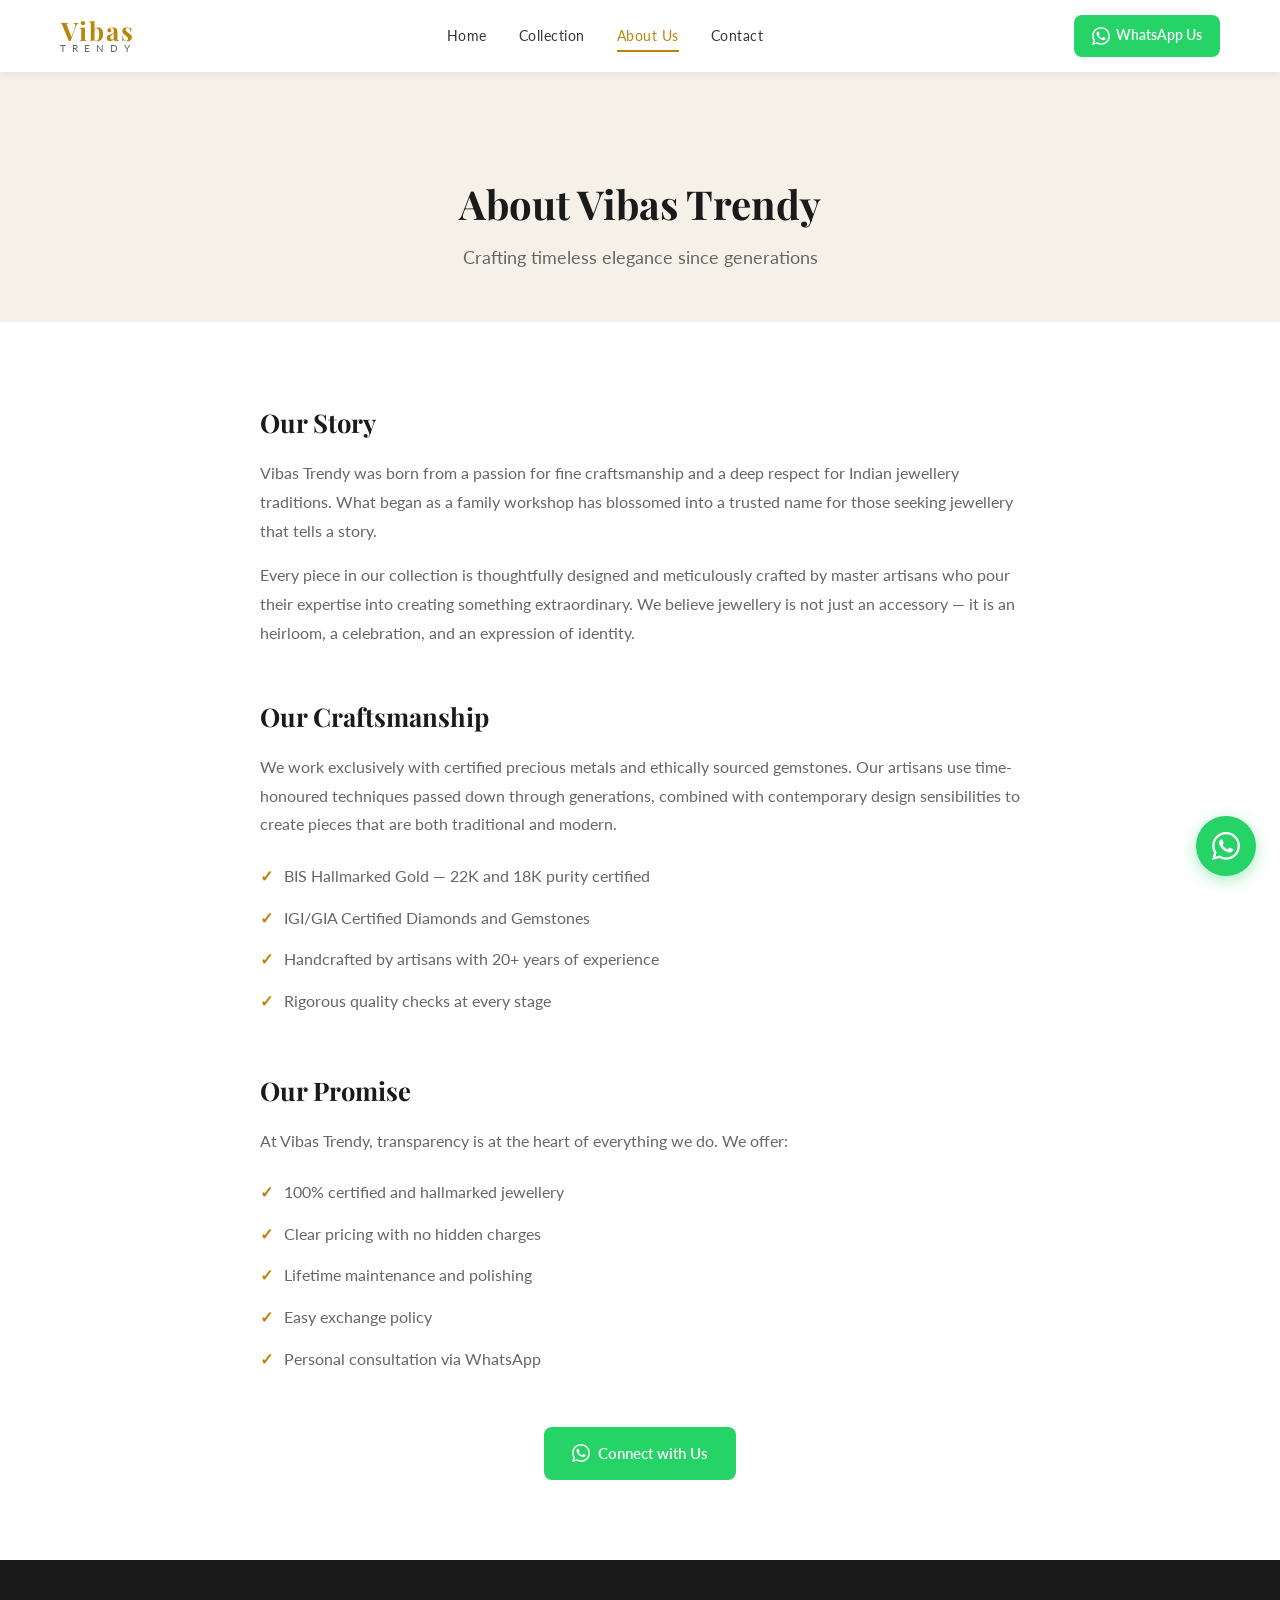
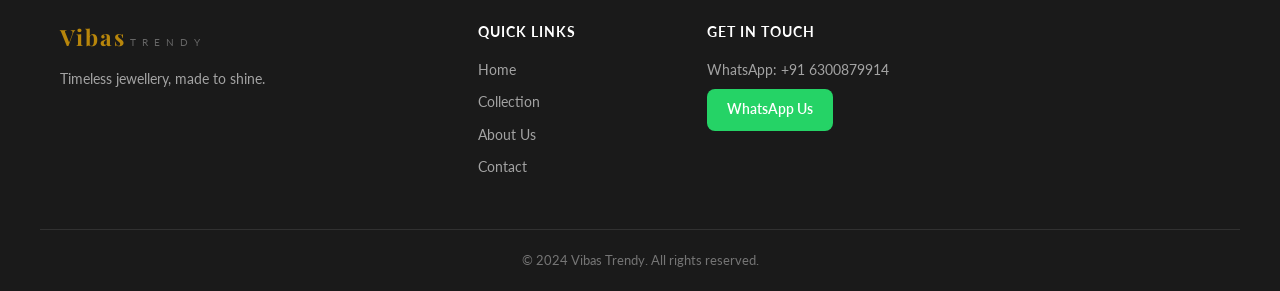
<file: about.html>
<!DOCTYPE html>
<html lang="en">
<head>
    <meta charset="UTF-8">
    <meta name="viewport" content="width=device-width, initial-scale=1.0">
    <title>About Us | Vibas Trendy</title>
    <meta name="description" content="Learn about Vibas Trendy — our story, craftsmanship, and commitment to timeless jewellery.">
    <link rel="preconnect" href="https://fonts.googleapis.com">
    <link rel="preconnect" href="https://fonts.gstatic.com" crossorigin>
    <link href="https://fonts.googleapis.com/css2?family=Playfair+Display:wght@400;500;600;700&family=Lato:wght@300;400;700&display=swap" rel="stylesheet">
    <link rel="stylesheet" href="css/style.css">
    <link rel="stylesheet" href="css/responsive.css">
</head>
<body>
    <!-- Header -->
    <header class="site-header">
        <div class="container header-inner">
            <a href="index.html" class="logo">
                <span class="logo-text">Vibas</span>
                <span class="logo-sub">TRENDY</span>
            </a>
            <nav class="main-nav" id="mainNav">
                <a href="index.html" class="nav-link">Home</a>
                <a href="products.html" class="nav-link">Collection</a>
                <a href="about.html" class="nav-link active">About Us</a>
                <a href="contact.html" class="nav-link">Contact</a>
            </nav>
            <a href="https://wa.me/916300879914?text=Hello%2C%20I%20would%20like%20to%20know%20more%20about%20your%20jewellery%20collection." class="btn-whatsapp-header" target="_blank" rel="noopener">
                <svg width="18" height="18" viewBox="0 0 24 24" fill="currentColor"><path d="M17.472 14.382c-.297-.149-1.758-.867-2.03-.967-.273-.099-.471-.148-.67.15-.197.297-.767.966-.94 1.164-.173.199-.347.223-.644.075-.297-.15-1.255-.463-2.39-1.475-.883-.788-1.48-1.761-1.653-2.059-.173-.297-.018-.458.13-.606.134-.133.298-.347.446-.52.149-.174.198-.298.298-.497.099-.198.05-.371-.025-.52-.075-.149-.669-1.612-.916-2.207-.242-.579-.487-.5-.669-.51-.173-.008-.371-.01-.57-.01-.198 0-.52.074-.792.372-.272.297-1.04 1.016-1.04 2.479 0 1.462 1.065 2.875 1.213 3.074.149.198 2.096 3.2 5.077 4.487.709.306 1.262.489 1.694.625.712.227 1.36.195 1.871.118.571-.085 1.758-.719 2.006-1.413.248-.694.248-1.289.173-1.413-.074-.124-.272-.198-.57-.347m-5.421 7.403h-.004a9.87 9.87 0 01-5.031-1.378l-.361-.214-3.741.982.998-3.648-.235-.374a9.86 9.86 0 01-1.51-5.26c.001-5.45 4.436-9.884 9.888-9.884 2.64 0 5.122 1.03 6.988 2.898a9.825 9.825 0 012.893 6.994c-.003 5.45-4.437 9.884-9.885 9.884m8.413-18.297A11.815 11.815 0 0012.05 0C5.495 0 .16 5.335.157 11.892c0 2.096.547 4.142 1.588 5.945L.057 24l6.305-1.654a11.882 11.882 0 005.683 1.448h.005c6.554 0 11.89-5.335 11.893-11.893a11.821 11.821 0 00-3.48-8.413z"/></svg>
                WhatsApp Us
            </a>
            <button class="hamburger" id="hamburger" aria-label="Toggle menu">
                <span></span><span></span><span></span>
            </button>
        </div>
    </header>

    <section class="page-header">
        <h1>About Vibas Trendy</h1>
        <p>Crafting timeless elegance since generations</p>
    </section>

    <section class="section">
        <div class="container about-content">
            <div class="about-block">
                <h2>Our Story</h2>
                <p>Vibas Trendy was born from a passion for fine craftsmanship and a deep respect for Indian jewellery traditions. What began as a family workshop has blossomed into a trusted name for those seeking jewellery that tells a story.</p>
                <p>Every piece in our collection is thoughtfully designed and meticulously crafted by master artisans who pour their expertise into creating something extraordinary. We believe jewellery is not just an accessory — it is an heirloom, a celebration, and an expression of identity.</p>
            </div>
            <div class="about-block">
                <h2>Our Craftsmanship</h2>
                <p>We work exclusively with certified precious metals and ethically sourced gemstones. Our artisans use time-honoured techniques passed down through generations, combined with contemporary design sensibilities to create pieces that are both traditional and modern.</p>
                <ul class="about-list">
                    <li>BIS Hallmarked Gold — 22K and 18K purity certified</li>
                    <li>IGI/GIA Certified Diamonds and Gemstones</li>
                    <li>Handcrafted by artisans with 20+ years of experience</li>
                    <li>Rigorous quality checks at every stage</li>
                </ul>
            </div>
            <div class="about-block">
                <h2>Our Promise</h2>
                <p>At Vibas Trendy, transparency is at the heart of everything we do. We offer:</p>
                <ul class="about-list">
                    <li>100% certified and hallmarked jewellery</li>
                    <li>Clear pricing with no hidden charges</li>
                    <li>Lifetime maintenance and polishing</li>
                    <li>Easy exchange policy</li>
                    <li>Personal consultation via WhatsApp</li>
                </ul>
            </div>
            <div class="text-center mt-2">
                <a href="https://wa.me/916300879914?text=Hello%2C%20I%20would%20like%20to%20know%20more%20about%20Vibas%20Jewels." class="btn btn-whatsapp" target="_blank" rel="noopener">
                    <svg width="18" height="18" viewBox="0 0 24 24" fill="currentColor"><path d="M17.472 14.382c-.297-.149-1.758-.867-2.03-.967-.273-.099-.471-.148-.67.15-.197.297-.767.966-.94 1.164-.173.199-.347.223-.644.075-.297-.15-1.255-.463-2.39-1.475-.883-.788-1.48-1.761-1.653-2.059-.173-.297-.018-.458.13-.606.134-.133.298-.347.446-.52.149-.174.198-.298.298-.497.099-.198.05-.371-.025-.52-.075-.149-.669-1.612-.916-2.207-.242-.579-.487-.5-.669-.51-.173-.008-.371-.01-.57-.01-.198 0-.52.074-.792.372-.272.297-1.04 1.016-1.04 2.479 0 1.462 1.065 2.875 1.213 3.074.149.198 2.096 3.2 5.077 4.487.709.306 1.262.489 1.694.625.712.227 1.36.195 1.871.118.571-.085 1.758-.719 2.006-1.413.248-.694.248-1.289.173-1.413-.074-.124-.272-.198-.57-.347m-5.421 7.403h-.004a9.87 9.87 0 01-5.031-1.378l-.361-.214-3.741.982.998-3.648-.235-.374a9.86 9.86 0 01-1.51-5.26c.001-5.45 4.436-9.884 9.888-9.884 2.64 0 5.122 1.03 6.988 2.898a9.825 9.825 0 012.893 6.994c-.003 5.45-4.437 9.884-9.885 9.884m8.413-18.297A11.815 11.815 0 0012.05 0C5.495 0 .16 5.335.157 11.892c0 2.096.547 4.142 1.588 5.945L.057 24l6.305-1.654a11.882 11.882 0 005.683 1.448h.005c6.554 0 11.89-5.335 11.893-11.893a11.821 11.821 0 00-3.48-8.413z"/></svg>
                    Connect with Us
                </a>
            </div>
        </div>
    </section>

    <!-- Footer -->
    <footer class="site-footer">
        <div class="container footer-inner">
            <div class="footer-brand">
                <span class="logo-text">Vibas</span>
                <span class="logo-sub">TRENDY</span>
                <p>Timeless jewellery, made to shine.</p>
            </div>
            <div class="footer-links">
                <h4>Quick Links</h4>
                <a href="index.html">Home</a>
                <a href="products.html">Collection</a>
                <a href="about.html">About Us</a>
                <a href="contact.html">Contact</a>
            </div>
            <div class="footer-contact">
                <h4>Get in Touch</h4>
                <p>WhatsApp: +91 6300879914</p>
                <a href="https://wa.me/916300879914" class="btn btn-whatsapp btn-small" target="_blank" rel="noopener">WhatsApp Us</a>
            </div>
        </div>
        <div class="footer-bottom">
            <p>&copy; 2024 Vibas Trendy. All rights reserved.</p>
        </div>
    </footer>

    <a href="https://wa.me/916300879914?text=Hello%2C%20I%20would%20like%20to%20know%20more%20about%20your%20jewellery%20collection." class="whatsapp-float" target="_blank" rel="noopener" aria-label="Chat on WhatsApp">
        <svg width="28" height="28" viewBox="0 0 24 24" fill="currentColor"><path d="M17.472 14.382c-.297-.149-1.758-.867-2.03-.967-.273-.099-.471-.148-.67.15-.197.297-.767.966-.94 1.164-.173.199-.347.223-.644.075-.297-.15-1.255-.463-2.39-1.475-.883-.788-1.48-1.761-1.653-2.059-.173-.297-.018-.458.13-.606.134-.133.298-.347.446-.52.149-.174.198-.298.298-.497.099-.198.05-.371-.025-.52-.075-.149-.669-1.612-.916-2.207-.242-.579-.487-.5-.669-.51-.173-.008-.371-.01-.57-.01-.198 0-.52.074-.792.372-.272.297-1.04 1.016-1.04 2.479 0 1.462 1.065 2.875 1.213 3.074.149.198 2.096 3.2 5.077 4.487.709.306 1.262.489 1.694.625.712.227 1.36.195 1.871.118.571-.085 1.758-.719 2.006-1.413.248-.694.248-1.289.173-1.413-.074-.124-.272-.198-.57-.347m-5.421 7.403h-.004a9.87 9.87 0 01-5.031-1.378l-.361-.214-3.741.982.998-3.648-.235-.374a9.86 9.86 0 01-1.51-5.26c.001-5.45 4.436-9.884 9.888-9.884 2.64 0 5.122 1.03 6.988 2.898a9.825 9.825 0 012.893 6.994c-.003 5.45-4.437 9.884-9.885 9.884m8.413-18.297A11.815 11.815 0 0012.05 0C5.495 0 .16 5.335.157 11.892c0 2.096.547 4.142 1.588 5.945L.057 24l6.305-1.654a11.882 11.882 0 005.683 1.448h.005c6.554 0 11.89-5.335 11.893-11.893a11.821 11.821 0 00-3.48-8.413z"/></svg>
    </a>

    <script src="js/app.js"></script>
</body>
</html>
</file>
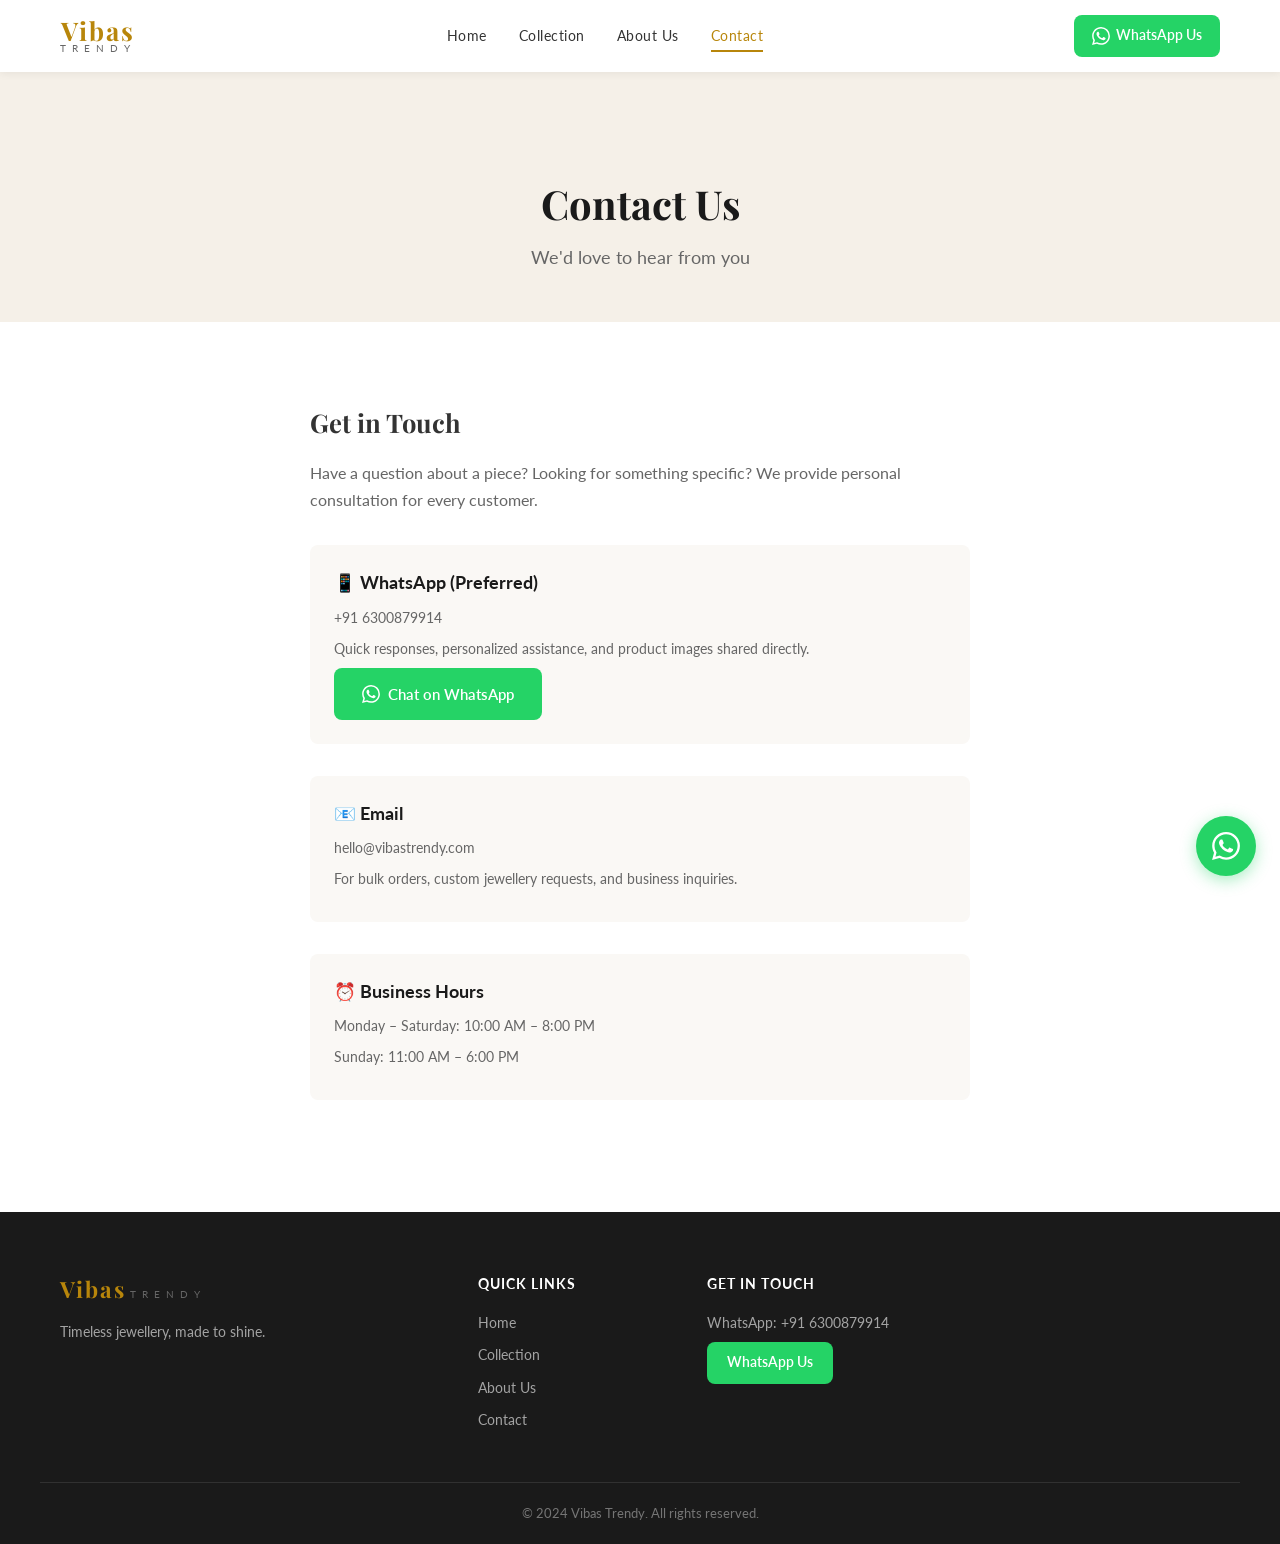
<file: contact.html>
<!DOCTYPE html>
<html lang="en">
<head>
    <meta charset="UTF-8">
    <meta name="viewport" content="width=device-width, initial-scale=1.0">
    <title>Contact Us | Vibas Trendy</title>
    <meta name="description" content="Get in touch with Vibas Trendy via WhatsApp or email. We're here to help you find the perfect jewellery piece.">
    <link rel="preconnect" href="https://fonts.googleapis.com">
    <link rel="preconnect" href="https://fonts.gstatic.com" crossorigin>
    <link href="https://fonts.googleapis.com/css2?family=Playfair+Display:wght@400;500;600;700&family=Lato:wght@300;400;700&display=swap" rel="stylesheet">
    <link rel="stylesheet" href="css/style.css">
    <link rel="stylesheet" href="css/responsive.css">
</head>
<body>
    <!-- Header -->
    <header class="site-header">
        <div class="container header-inner">
            <a href="index.html" class="logo">
                <span class="logo-text">Vibas</span>
                <span class="logo-sub">TRENDY</span>
            </a>
            <nav class="main-nav" id="mainNav">
                <a href="index.html" class="nav-link">Home</a>
                <a href="products.html" class="nav-link">Collection</a>
                <a href="about.html" class="nav-link">About Us</a>
                <a href="contact.html" class="nav-link active">Contact</a>
            </nav>
            <a href="https://wa.me/916300879914?text=Hello%2C%20I%20would%20like%20to%20know%20more%20about%20your%20jewellery%20collection." class="btn-whatsapp-header" target="_blank" rel="noopener">
                <svg width="18" height="18" viewBox="0 0 24 24" fill="currentColor"><path d="M17.472 14.382c-.297-.149-1.758-.867-2.03-.967-.273-.099-.471-.148-.67.15-.197.297-.767.966-.94 1.164-.173.199-.347.223-.644.075-.297-.15-1.255-.463-2.39-1.475-.883-.788-1.48-1.761-1.653-2.059-.173-.297-.018-.458.13-.606.134-.133.298-.347.446-.52.149-.174.198-.298.298-.497.099-.198.05-.371-.025-.52-.075-.149-.669-1.612-.916-2.207-.242-.579-.487-.5-.669-.51-.173-.008-.371-.01-.57-.01-.198 0-.52.074-.792.372-.272.297-1.04 1.016-1.04 2.479 0 1.462 1.065 2.875 1.213 3.074.149.198 2.096 3.2 5.077 4.487.709.306 1.262.489 1.694.625.712.227 1.36.195 1.871.118.571-.085 1.758-.719 2.006-1.413.248-.694.248-1.289.173-1.413-.074-.124-.272-.198-.57-.347m-5.421 7.403h-.004a9.87 9.87 0 01-5.031-1.378l-.361-.214-3.741.982.998-3.648-.235-.374a9.86 9.86 0 01-1.51-5.26c.001-5.45 4.436-9.884 9.888-9.884 2.64 0 5.122 1.03 6.988 2.898a9.825 9.825 0 012.893 6.994c-.003 5.45-4.437 9.884-9.885 9.884m8.413-18.297A11.815 11.815 0 0012.05 0C5.495 0 .16 5.335.157 11.892c0 2.096.547 4.142 1.588 5.945L.057 24l6.305-1.654a11.882 11.882 0 005.683 1.448h.005c6.554 0 11.89-5.335 11.893-11.893a11.821 11.821 0 00-3.48-8.413z"/></svg>
                WhatsApp Us
            </a>
            <button class="hamburger" id="hamburger" aria-label="Toggle menu">
                <span></span><span></span><span></span>
            </button>
        </div>
    </header>

    <section class="page-header">
        <h1>Contact Us</h1>
        <p>We'd love to hear from you</p>
    </section>

    <section class="section">
        <div class="container contact-content">
            <div class="contact-info">
                <h2>Get in Touch</h2>
                <p>Have a question about a piece? Looking for something specific? We provide personal consultation for every customer.</p>

                <div class="contact-method">
                    <h3>📱 WhatsApp (Preferred)</h3>
                    <p>+91 6300879914</p>
                    <p>Quick responses, personalized assistance, and product images shared directly.</p>
                    <a href="https://wa.me/916300879914?text=Hello%2C%20I%20would%20like%20to%20get%20in%20touch%20regarding%20your%20jewellery%20collection." class="btn btn-whatsapp" target="_blank" rel="noopener">
                        <svg width="18" height="18" viewBox="0 0 24 24" fill="currentColor"><path d="M17.472 14.382c-.297-.149-1.758-.867-2.03-.967-.273-.099-.471-.148-.67.15-.197.297-.767.966-.94 1.164-.173.199-.347.223-.644.075-.297-.15-1.255-.463-2.39-1.475-.883-.788-1.48-1.761-1.653-2.059-.173-.297-.018-.458.13-.606.134-.133.298-.347.446-.52.149-.174.198-.298.298-.497.099-.198.05-.371-.025-.52-.075-.149-.669-1.612-.916-2.207-.242-.579-.487-.5-.669-.51-.173-.008-.371-.01-.57-.01-.198 0-.52.074-.792.372-.272.297-1.04 1.016-1.04 2.479 0 1.462 1.065 2.875 1.213 3.074.149.198 2.096 3.2 5.077 4.487.709.306 1.262.489 1.694.625.712.227 1.36.195 1.871.118.571-.085 1.758-.719 2.006-1.413.248-.694.248-1.289.173-1.413-.074-.124-.272-.198-.57-.347m-5.421 7.403h-.004a9.87 9.87 0 01-5.031-1.378l-.361-.214-3.741.982.998-3.648-.235-.374a9.86 9.86 0 01-1.51-5.26c.001-5.45 4.436-9.884 9.888-9.884 2.64 0 5.122 1.03 6.988 2.898a9.825 9.825 0 012.893 6.994c-.003 5.45-4.437 9.884-9.885 9.884m8.413-18.297A11.815 11.815 0 0012.05 0C5.495 0 .16 5.335.157 11.892c0 2.096.547 4.142 1.588 5.945L.057 24l6.305-1.654a11.882 11.882 0 005.683 1.448h.005c6.554 0 11.89-5.335 11.893-11.893a11.821 11.821 0 00-3.48-8.413z"/></svg>
                        Chat on WhatsApp
                    </a>
                </div>

                <div class="contact-method">
                    <h3>📧 Email</h3>
                    <p>hello@vibastrendy.com</p>
                    <p>For bulk orders, custom jewellery requests, and business inquiries.</p>
                </div>

                <div class="contact-method">
                    <h3>⏰ Business Hours</h3>
                    <p>Monday – Saturday: 10:00 AM – 8:00 PM</p>
                    <p>Sunday: 11:00 AM – 6:00 PM</p>
                </div>
            </div>
        </div>
    </section>

    <!-- Footer -->
    <footer class="site-footer">
        <div class="container footer-inner">
            <div class="footer-brand">
                <span class="logo-text">Vibas</span>
                <span class="logo-sub">TRENDY</span>
                <p>Timeless jewellery, made to shine.</p>
            </div>
            <div class="footer-links">
                <h4>Quick Links</h4>
                <a href="index.html">Home</a>
                <a href="products.html">Collection</a>
                <a href="about.html">About Us</a>
                <a href="contact.html">Contact</a>
            </div>
            <div class="footer-contact">
                <h4>Get in Touch</h4>
                <p>WhatsApp: +91 6300879914</p>
                <a href="https://wa.me/916300879914" class="btn btn-whatsapp btn-small" target="_blank" rel="noopener">WhatsApp Us</a>
            </div>
        </div>
        <div class="footer-bottom">
            <p>&copy; 2024 Vibas Trendy. All rights reserved.</p>
        </div>
    </footer>

    <a href="https://wa.me/916300879914?text=Hello%2C%20I%20would%20like%20to%20know%20more%20about%20your%20jewellery%20collection." class="whatsapp-float" target="_blank" rel="noopener" aria-label="Chat on WhatsApp">
        <svg width="28" height="28" viewBox="0 0 24 24" fill="currentColor"><path d="M17.472 14.382c-.297-.149-1.758-.867-2.03-.967-.273-.099-.471-.148-.67.15-.197.297-.767.966-.94 1.164-.173.199-.347.223-.644.075-.297-.15-1.255-.463-2.39-1.475-.883-.788-1.48-1.761-1.653-2.059-.173-.297-.018-.458.13-.606.134-.133.298-.347.446-.52.149-.174.198-.298.298-.497.099-.198.05-.371-.025-.52-.075-.149-.669-1.612-.916-2.207-.242-.579-.487-.5-.669-.51-.173-.008-.371-.01-.57-.01-.198 0-.52.074-.792.372-.272.297-1.04 1.016-1.04 2.479 0 1.462 1.065 2.875 1.213 3.074.149.198 2.096 3.2 5.077 4.487.709.306 1.262.489 1.694.625.712.227 1.36.195 1.871.118.571-.085 1.758-.719 2.006-1.413.248-.694.248-1.289.173-1.413-.074-.124-.272-.198-.57-.347m-5.421 7.403h-.004a9.87 9.87 0 01-5.031-1.378l-.361-.214-3.741.982.998-3.648-.235-.374a9.86 9.86 0 01-1.51-5.26c.001-5.45 4.436-9.884 9.888-9.884 2.64 0 5.122 1.03 6.988 2.898a9.825 9.825 0 012.893 6.994c-.003 5.45-4.437 9.884-9.885 9.884m8.413-18.297A11.815 11.815 0 0012.05 0C5.495 0 .16 5.335.157 11.892c0 2.096.547 4.142 1.588 5.945L.057 24l6.305-1.654a11.882 11.882 0 005.683 1.448h.005c6.554 0 11.89-5.335 11.893-11.893a11.821 11.821 0 00-3.48-8.413z"/></svg>
    </a>

    <script src="js/app.js"></script>
</body>
</html>
</file>
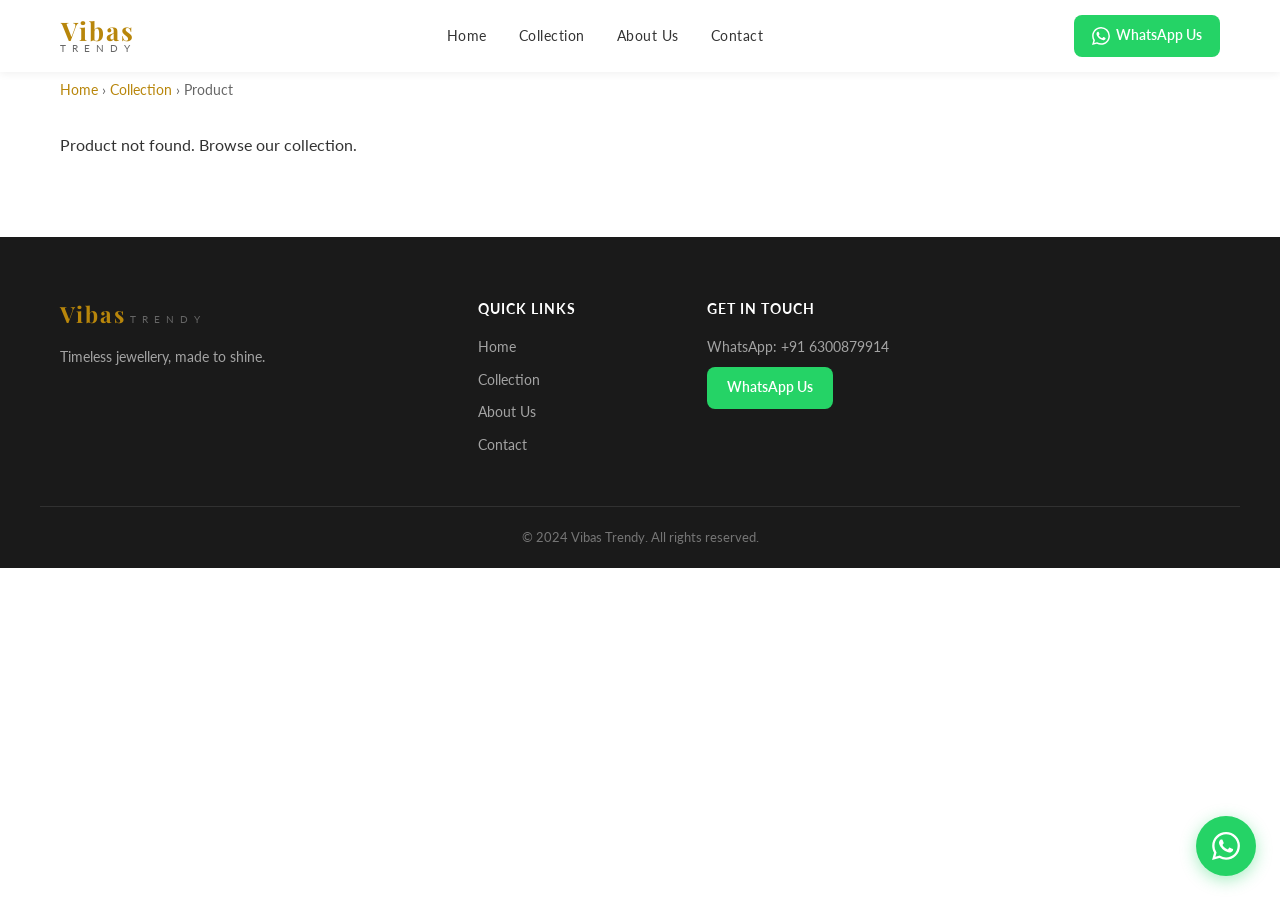
<file: product.html>
<!DOCTYPE html>
<html lang="en">
<head>
    <meta charset="UTF-8">
    <meta name="viewport" content="width=device-width, initial-scale=1.0">
    <title>Product Details | Vibas Trendy</title>
    <meta name="description" content="View jewellery product details at Vibas Trendy. Order via WhatsApp.">
    <meta property="og:title" content="Product Details | Vibas Trendy">
    <meta property="og:type" content="product">
    <link rel="preconnect" href="https://fonts.googleapis.com">
    <link rel="preconnect" href="https://fonts.gstatic.com" crossorigin>
    <link href="https://fonts.googleapis.com/css2?family=Playfair+Display:wght@400;500;600;700&family=Lato:wght@300;400;700&display=swap" rel="stylesheet">
    <link rel="stylesheet" href="css/style.css">
    <link rel="stylesheet" href="css/responsive.css">
</head>
<body>
    <!-- Header -->
    <header class="site-header">
        <div class="container header-inner">
            <a href="index.html" class="logo">
                <span class="logo-text">Vibas</span>
                <span class="logo-sub">TRENDY</span>
            </a>
            <nav class="main-nav" id="mainNav">
                <a href="index.html" class="nav-link">Home</a>
                <a href="products.html" class="nav-link">Collection</a>
                <a href="about.html" class="nav-link">About Us</a>
                <a href="contact.html" class="nav-link">Contact</a>
            </nav>
            <a href="https://wa.me/916300879914?text=Hello%2C%20I%20would%20like%20to%20know%20more%20about%20your%20jewellery%20collection." class="btn-whatsapp-header" target="_blank" rel="noopener">
                <svg width="18" height="18" viewBox="0 0 24 24" fill="currentColor"><path d="M17.472 14.382c-.297-.149-1.758-.867-2.03-.967-.273-.099-.471-.148-.67.15-.197.297-.767.966-.94 1.164-.173.199-.347.223-.644.075-.297-.15-1.255-.463-2.39-1.475-.883-.788-1.48-1.761-1.653-2.059-.173-.297-.018-.458.13-.606.134-.133.298-.347.446-.52.149-.174.198-.298.298-.497.099-.198.05-.371-.025-.52-.075-.149-.669-1.612-.916-2.207-.242-.579-.487-.5-.669-.51-.173-.008-.371-.01-.57-.01-.198 0-.52.074-.792.372-.272.297-1.04 1.016-1.04 2.479 0 1.462 1.065 2.875 1.213 3.074.149.198 2.096 3.2 5.077 4.487.709.306 1.262.489 1.694.625.712.227 1.36.195 1.871.118.571-.085 1.758-.719 2.006-1.413.248-.694.248-1.289.173-1.413-.074-.124-.272-.198-.57-.347m-5.421 7.403h-.004a9.87 9.87 0 01-5.031-1.378l-.361-.214-3.741.982.998-3.648-.235-.374a9.86 9.86 0 01-1.51-5.26c.001-5.45 4.436-9.884 9.888-9.884 2.64 0 5.122 1.03 6.988 2.898a9.825 9.825 0 012.893 6.994c-.003 5.45-4.437 9.884-9.885 9.884m8.413-18.297A11.815 11.815 0 0012.05 0C5.495 0 .16 5.335.157 11.892c0 2.096.547 4.142 1.588 5.945L.057 24l6.305-1.654a11.882 11.882 0 005.683 1.448h.005c6.554 0 11.89-5.335 11.893-11.893a11.821 11.821 0 00-3.48-8.413z"/></svg>
                WhatsApp Us
            </a>
            <button class="hamburger" id="hamburger" aria-label="Toggle menu">
                <span></span><span></span><span></span>
            </button>
        </div>
    </header>

    <!-- Product Detail -->
    <section class="section product-detail-section">
        <div class="container">
            <nav class="breadcrumb">
                <a href="index.html">Home</a> &rsaquo;
                <a href="products.html">Collection</a> &rsaquo;
                <span id="breadcrumbProduct">Product</span>
            </nav>
            <div class="product-detail" id="productDetail">
                <p>Loading product...</p>
            </div>
        </div>
    </section>

    <!-- Footer -->
    <footer class="site-footer">
        <div class="container footer-inner">
            <div class="footer-brand">
                <span class="logo-text">Vibas</span>
                <span class="logo-sub">TRENDY</span>
                <p>Timeless jewellery, made to shine.</p>
            </div>
            <div class="footer-links">
                <h4>Quick Links</h4>
                <a href="index.html">Home</a>
                <a href="products.html">Collection</a>
                <a href="about.html">About Us</a>
                <a href="contact.html">Contact</a>
            </div>
            <div class="footer-contact">
                <h4>Get in Touch</h4>
                <p>WhatsApp: +91 6300879914</p>
                <a href="https://wa.me/916300879914" class="btn btn-whatsapp btn-small" target="_blank" rel="noopener">WhatsApp Us</a>
            </div>
        </div>
        <div class="footer-bottom">
            <p>&copy; 2024 Vibas Trendy. All rights reserved.</p>
        </div>
    </footer>

    <!-- Floating WhatsApp -->
    <a href="https://wa.me/916300879914?text=Hello%2C%20I%20would%20like%20to%20know%20more%20about%20your%20jewellery%20collection." class="whatsapp-float" target="_blank" rel="noopener" aria-label="Chat on WhatsApp">
        <svg width="28" height="28" viewBox="0 0 24 24" fill="currentColor"><path d="M17.472 14.382c-.297-.149-1.758-.867-2.03-.967-.273-.099-.471-.148-.67.15-.197.297-.767.966-.94 1.164-.173.199-.347.223-.644.075-.297-.15-1.255-.463-2.39-1.475-.883-.788-1.48-1.761-1.653-2.059-.173-.297-.018-.458.13-.606.134-.133.298-.347.446-.52.149-.174.198-.298.298-.497.099-.198.05-.371-.025-.52-.075-.149-.669-1.612-.916-2.207-.242-.579-.487-.5-.669-.51-.173-.008-.371-.01-.57-.01-.198 0-.52.074-.792.372-.272.297-1.04 1.016-1.04 2.479 0 1.462 1.065 2.875 1.213 3.074.149.198 2.096 3.2 5.077 4.487.709.306 1.262.489 1.694.625.712.227 1.36.195 1.871.118.571-.085 1.758-.719 2.006-1.413.248-.694.248-1.289.173-1.413-.074-.124-.272-.198-.57-.347m-5.421 7.403h-.004a9.87 9.87 0 01-5.031-1.378l-.361-.214-3.741.982.998-3.648-.235-.374a9.86 9.86 0 01-1.51-5.26c.001-5.45 4.436-9.884 9.888-9.884 2.64 0 5.122 1.03 6.988 2.898a9.825 9.825 0 012.893 6.994c-.003 5.45-4.437 9.884-9.885 9.884m8.413-18.297A11.815 11.815 0 0012.05 0C5.495 0 .16 5.335.157 11.892c0 2.096.547 4.142 1.588 5.945L.057 24l6.305-1.654a11.882 11.882 0 005.683 1.448h.005c6.554 0 11.89-5.335 11.893-11.893a11.821 11.821 0 00-3.48-8.413z"/></svg>
    </a>

    <script src="js/app.js"></script>
    <script src="js/whatsapp.js"></script>
    <script src="js/products.js"></script>
    <script>
        document.addEventListener('DOMContentLoaded', async () => {
            const products = await loadProducts();
            renderProductDetail(products);
        });
    </script>
</body>
</html>
</file>
<file: css/style.css>
/* ===== CSS Variables ===== */
:root {
    --color-gold: #b8860b;
    --color-gold-light: #d4a853;
    --color-gold-dark: #8b6914;
    --color-black: #1a1a1a;
    --color-charcoal: #2d2d2d;
    --color-white: #ffffff;
    --color-ivory: #faf8f5;
    --color-cream: #f5f0e8;
    --color-beige: #e8e0d4;
    --color-text: #333333;
    --color-text-light: #666666;
    --color-whatsapp: #25d366;
    --color-whatsapp-dark: #1da851;
    --font-heading: 'Playfair Display', Georgia, serif;
    --font-body: 'Lato', -apple-system, BlinkMacSystemFont, sans-serif;
    --shadow-sm: 0 2px 8px rgba(0,0,0,0.06);
    --shadow-md: 0 4px 16px rgba(0,0,0,0.1);
    --shadow-lg: 0 8px 32px rgba(0,0,0,0.12);
    --radius: 8px;
    --transition: 0.3s ease;
}

/* ===== Reset ===== */
*, *::before, *::after {
    margin: 0;
    padding: 0;
    box-sizing: border-box;
}

html {
    scroll-behavior: smooth;
}

body {
    font-family: var(--font-body);
    color: var(--color-text);
    background: var(--color-white);
    line-height: 1.6;
    -webkit-font-smoothing: antialiased;
}

img {
    max-width: 100%;
    height: auto;
    display: block;
}

a {
    text-decoration: none;
    color: inherit;
}

ul, ol {
    list-style: none;
}

/* ===== Utilities ===== */
.container {
    max-width: 1200px;
    margin: 0 auto;
    padding: 0 20px;
}

.section {
    padding: 80px 0;
}

.text-center {
    text-align: center;
}

.mt-2 {
    margin-top: 2rem;
}

.section-title {
    font-family: var(--font-heading);
    font-size: 2.2rem;
    color: var(--color-black);
    text-align: center;
    margin-bottom: 0.5rem;
}

.section-subtitle {
    text-align: center;
    color: var(--color-text-light);
    font-size: 1.05rem;
    margin-bottom: 3rem;
}

/* ===== Buttons ===== */
.btn {
    display: inline-flex;
    align-items: center;
    gap: 8px;
    padding: 14px 28px;
    border-radius: var(--radius);
    font-size: 0.95rem;
    font-weight: 600;
    cursor: pointer;
    transition: var(--transition);
    border: none;
    text-align: center;
}

.btn-primary {
    background: var(--color-gold);
    color: var(--color-white);
}

.btn-primary:hover {
    background: var(--color-gold-dark);
    transform: translateY(-2px);
    box-shadow: var(--shadow-md);
}

.btn-outline {
    background: transparent;
    color: var(--color-gold);
    border: 2px solid var(--color-gold);
}

.btn-outline:hover {
    background: var(--color-gold);
    color: var(--color-white);
}

.btn-whatsapp {
    background: var(--color-whatsapp);
    color: var(--color-white);
}

.btn-whatsapp:hover {
    background: var(--color-whatsapp-dark);
    transform: translateY(-2px);
    box-shadow: var(--shadow-md);
}

.btn-large {
    padding: 18px 36px;
    font-size: 1.1rem;
}

.btn-small {
    padding: 10px 20px;
    font-size: 0.85rem;
}

/* ===== Header ===== */
.site-header {
    position: fixed;
    top: 0;
    left: 0;
    right: 0;
    z-index: 1000;
    background: rgba(255, 255, 255, 0.97);
    backdrop-filter: blur(10px);
    box-shadow: var(--shadow-sm);
    transition: var(--transition);
}

.header-inner {
    display: flex;
    align-items: center;
    justify-content: space-between;
    height: 72px;
}

.logo {
    display: flex;
    flex-direction: column;
    align-items: center;
    line-height: 1;
}

.logo-text {
    font-family: var(--font-heading);
    font-size: 1.6rem;
    font-weight: 700;
    color: var(--color-gold);
    letter-spacing: 2px;
}

.logo-sub {
    font-size: 0.6rem;
    letter-spacing: 6px;
    color: var(--color-text-light);
    text-transform: uppercase;
}

.main-nav {
    display: flex;
    gap: 32px;
}

.nav-link {
    font-size: 0.9rem;
    font-weight: 400;
    color: var(--color-text);
    letter-spacing: 0.5px;
    position: relative;
    transition: var(--transition);
}

.nav-link::after {
    content: '';
    position: absolute;
    bottom: -4px;
    left: 0;
    width: 0;
    height: 2px;
    background: var(--color-gold);
    transition: var(--transition);
}

.nav-link:hover, .nav-link.active {
    color: var(--color-gold);
}

.nav-link:hover::after, .nav-link.active::after {
    width: 100%;
}

.btn-whatsapp-header {
    display: inline-flex;
    align-items: center;
    gap: 6px;
    padding: 10px 18px;
    background: var(--color-whatsapp);
    color: var(--color-white);
    border-radius: var(--radius);
    font-size: 0.85rem;
    font-weight: 600;
    transition: var(--transition);
}

.btn-whatsapp-header:hover {
    background: var(--color-whatsapp-dark);
}

.hamburger {
    display: none;
    flex-direction: column;
    gap: 5px;
    background: none;
    border: none;
    cursor: pointer;
    padding: 8px;
}

.hamburger span {
    display: block;
    width: 24px;
    height: 2px;
    background: var(--color-black);
    transition: var(--transition);
}

/* ===== Hero ===== */
.hero {
    position: relative;
    height: 90vh;
    min-height: 600px;
    display: flex;
    align-items: center;
    justify-content: center;
    background: url('https://images.unsplash.com/photo-1617038220319-276d3cfab638?w=1600') center/cover no-repeat;
    margin-top: 72px;
}

.hero-overlay {
    position: absolute;
    inset: 0;
    background: linear-gradient(135deg, rgba(0,0,0,0.6) 0%, rgba(0,0,0,0.3) 100%);
}

.hero-content {
    position: relative;
    z-index: 1;
    text-align: center;
    padding: 20px;
}

.hero-title {
    font-family: var(--font-heading);
    font-size: 3.5rem;
    color: var(--color-white);
    margin-bottom: 1rem;
    line-height: 1.2;
}

.hero-subtitle {
    font-size: 1.2rem;
    color: rgba(255,255,255,0.9);
    margin-bottom: 2.5rem;
    font-weight: 300;
}

.hero-buttons {
    display: flex;
    gap: 16px;
    justify-content: center;
    flex-wrap: wrap;
}

/* ===== Page Header ===== */
.page-header {
    background: var(--color-cream);
    padding: 100px 20px 50px;
    text-align: center;
    margin-top: 72px;
}

.page-header h1 {
    font-family: var(--font-heading);
    font-size: 2.5rem;
    color: var(--color-black);
    margin-bottom: 0.5rem;
}

.page-header p {
    color: var(--color-text-light);
    font-size: 1.1rem;
}

/* ===== Products Grid ===== */
.products-grid {
    display: grid;
    grid-template-columns: repeat(auto-fill, minmax(280px, 1fr));
    gap: 28px;
}

.product-card {
    background: var(--color-white);
    border-radius: var(--radius);
    overflow: hidden;
    box-shadow: var(--shadow-sm);
    transition: var(--transition);
    border: 1px solid rgba(0,0,0,0.05);
}

.product-card:hover {
    transform: translateY(-4px);
    box-shadow: var(--shadow-lg);
}

.product-card-image {
    position: relative;
    aspect-ratio: 1;
    overflow: hidden;
    background: var(--color-cream);
}

.product-card-image img {
    width: 100%;
    height: 100%;
    object-fit: cover;
    transition: transform 0.5s ease;
}

.product-card:hover .product-card-image img {
    transform: scale(1.05);
}

.product-card-badge {
    position: absolute;
    top: 12px;
    left: 12px;
    background: var(--color-gold);
    color: var(--color-white);
    padding: 4px 10px;
    border-radius: 4px;
    font-size: 0.75rem;
    font-weight: 700;
    text-transform: uppercase;
}

.product-card-badge.out-of-stock {
    background: #999;
}

.product-card-body {
    padding: 20px;
}

.product-card-category {
    font-size: 0.8rem;
    color: var(--color-gold);
    text-transform: uppercase;
    letter-spacing: 1px;
    margin-bottom: 6px;
}

.product-card-name {
    font-family: var(--font-heading);
    font-size: 1.15rem;
    color: var(--color-black);
    margin-bottom: 8px;
    line-height: 1.3;
}

.product-card-price {
    font-size: 1.2rem;
    font-weight: 700;
    color: var(--color-charcoal);
    margin-bottom: 12px;
}

.product-card-desc {
    font-size: 0.88rem;
    color: var(--color-text-light);
    margin-bottom: 16px;
    line-height: 1.5;
    display: -webkit-box;
    -webkit-line-clamp: 2;
    -webkit-box-orient: vertical;
    overflow: hidden;
}

.product-card-actions {
    display: flex;
    gap: 8px;
}

.product-card-actions .btn {
    flex: 1;
    justify-content: center;
    padding: 10px 14px;
    font-size: 0.82rem;
}

/* ===== Categories Grid ===== */
.categories-grid {
    display: grid;
    grid-template-columns: repeat(auto-fill, minmax(180px, 1fr));
    gap: 20px;
}

.category-card {
    text-align: center;
    padding: 30px 20px;
    background: var(--color-ivory);
    border-radius: var(--radius);
    transition: var(--transition);
    cursor: pointer;
    border: 1px solid transparent;
}

.category-card:hover {
    border-color: var(--color-gold);
    transform: translateY(-3px);
    box-shadow: var(--shadow-md);
}

.category-card-icon {
    font-size: 2rem;
    margin-bottom: 12px;
}

.category-card-name {
    font-family: var(--font-heading);
    font-size: 1rem;
    color: var(--color-black);
}

.category-card-count {
    font-size: 0.8rem;
    color: var(--color-text-light);
    margin-top: 4px;
}

/* ===== Why Section ===== */
.why-section {
    background: var(--color-ivory);
}

.why-grid {
    display: grid;
    grid-template-columns: repeat(auto-fit, minmax(250px, 1fr));
    gap: 30px;
}

.why-card {
    text-align: center;
    padding: 36px 24px;
    background: var(--color-white);
    border-radius: var(--radius);
    box-shadow: var(--shadow-sm);
}

.why-icon {
    font-size: 1.5rem;
    color: var(--color-gold);
    margin-bottom: 16px;
}

.why-card h3 {
    font-family: var(--font-heading);
    font-size: 1.15rem;
    margin-bottom: 12px;
    color: var(--color-black);
}

.why-card p {
    font-size: 0.9rem;
    color: var(--color-text-light);
    line-height: 1.6;
}

/* ===== About Preview ===== */
.about-preview-inner {
    display: grid;
    grid-template-columns: 1fr 1fr;
    gap: 60px;
    align-items: center;
}

.about-preview-text h2 {
    font-family: var(--font-heading);
    font-size: 2rem;
    margin-bottom: 1rem;
    color: var(--color-black);
}

.about-preview-text p {
    color: var(--color-text-light);
    margin-bottom: 1.5rem;
    line-height: 1.7;
}

.about-preview-image img {
    border-radius: var(--radius);
    box-shadow: var(--shadow-md);
}

/* ===== CTA Section ===== */
.cta-section {
    background: linear-gradient(135deg, var(--color-charcoal) 0%, var(--color-black) 100%);
    color: var(--color-white);
}

.cta-section h2 {
    font-family: var(--font-heading);
    font-size: 2rem;
    margin-bottom: 0.5rem;
}

.cta-section p {
    color: rgba(255,255,255,0.7);
    margin-bottom: 2rem;
}

/* ===== Products Page ===== */
.products-layout {
    display: grid;
    grid-template-columns: 260px 1fr;
    gap: 40px;
}

.filters-sidebar {
    position: sticky;
    top: 92px;
    height: fit-content;
    max-height: calc(100vh - 112px);
    overflow-y: auto;
}

.filters-header {
    display: flex;
    justify-content: space-between;
    align-items: center;
    margin-bottom: 24px;
}

.filters-header h3 {
    font-family: var(--font-heading);
    font-size: 1.3rem;
}

.btn-clear-filters {
    background: none;
    border: none;
    color: var(--color-gold);
    font-size: 0.85rem;
    cursor: pointer;
}

.filter-group {
    margin-bottom: 24px;
    padding-bottom: 24px;
    border-bottom: 1px solid var(--color-beige);
}

.filter-group h4 {
    font-size: 0.9rem;
    font-weight: 700;
    margin-bottom: 12px;
    color: var(--color-charcoal);
}

.filter-group label {
    display: block;
    font-size: 0.85rem;
    color: var(--color-text-light);
    margin-bottom: 8px;
}

.filter-input {
    width: 100%;
    padding: 10px 14px;
    border: 1px solid var(--color-beige);
    border-radius: var(--radius);
    font-size: 0.9rem;
    font-family: var(--font-body);
    transition: var(--transition);
}

.filter-input:focus {
    outline: none;
    border-color: var(--color-gold);
}

.filter-checkbox {
    display: flex !important;
    align-items: center;
    gap: 8px;
    cursor: pointer;
}

.filter-checkbox input[type="checkbox"] {
    accent-color: var(--color-gold);
    width: 16px;
    height: 16px;
}

.products-toolbar {
    display: flex;
    align-items: center;
    justify-content: space-between;
    margin-bottom: 24px;
    gap: 16px;
}

.products-count {
    font-size: 0.9rem;
    color: var(--color-text-light);
}

.sort-select {
    padding: 10px 14px;
    border: 1px solid var(--color-beige);
    border-radius: var(--radius);
    font-size: 0.85rem;
    font-family: var(--font-body);
    background: var(--color-white);
    cursor: pointer;
}

.btn-filter-toggle {
    display: none;
    padding: 10px 16px;
    background: var(--color-ivory);
    border: 1px solid var(--color-beige);
    border-radius: var(--radius);
    font-size: 0.85rem;
    cursor: pointer;
}

.no-results {
    text-align: center;
    padding: 60px 20px;
    color: var(--color-text-light);
}

/* ===== Product Detail ===== */
.breadcrumb {
    margin-bottom: 30px;
    font-size: 0.85rem;
    color: var(--color-text-light);
}

.breadcrumb a {
    color: var(--color-gold);
}

.breadcrumb a:hover {
    text-decoration: underline;
}

.product-detail {
    display: grid;
    grid-template-columns: 1fr 1fr;
    gap: 50px;
    align-items: start;
}

.product-gallery {
    position: sticky;
    top: 92px;
}

.product-gallery-main {
    width: 100%;
    aspect-ratio: 1;
    border-radius: var(--radius);
    overflow: hidden;
    background: var(--color-cream);
    margin-bottom: 12px;
}

.product-gallery-main img {
    width: 100%;
    height: 100%;
    object-fit: cover;
}

.product-gallery-thumbs {
    display: flex;
    gap: 10px;
}

.product-gallery-thumb {
    width: 80px;
    height: 80px;
    border-radius: 6px;
    overflow: hidden;
    cursor: pointer;
    border: 2px solid transparent;
    transition: var(--transition);
}

.product-gallery-thumb.active, .product-gallery-thumb:hover {
    border-color: var(--color-gold);
}

.product-gallery-thumb img {
    width: 100%;
    height: 100%;
    object-fit: cover;
}

.product-info h1 {
    font-family: var(--font-heading);
    font-size: 2rem;
    color: var(--color-black);
    margin-bottom: 8px;
}

.product-info-category {
    font-size: 0.85rem;
    color: var(--color-gold);
    text-transform: uppercase;
    letter-spacing: 1px;
    margin-bottom: 16px;
}

.product-info-price {
    font-size: 1.8rem;
    font-weight: 700;
    color: var(--color-charcoal);
    margin-bottom: 20px;
}

.product-info-desc {
    color: var(--color-text-light);
    line-height: 1.7;
    margin-bottom: 24px;
}

.product-meta {
    margin-bottom: 30px;
}

.product-meta-row {
    display: flex;
    padding: 12px 0;
    border-bottom: 1px solid var(--color-beige);
    font-size: 0.9rem;
}

.product-meta-label {
    width: 140px;
    font-weight: 700;
    color: var(--color-charcoal);
}

.product-meta-value {
    color: var(--color-text-light);
}

.product-sizes {
    margin-bottom: 24px;
}

.product-sizes h4 {
    font-size: 0.9rem;
    margin-bottom: 10px;
}

.size-options {
    display: flex;
    gap: 8px;
    flex-wrap: wrap;
}

.size-option {
    padding: 8px 16px;
    border: 1px solid var(--color-beige);
    border-radius: 4px;
    font-size: 0.85rem;
    cursor: default;
}

.product-availability {
    display: inline-flex;
    align-items: center;
    gap: 6px;
    padding: 8px 14px;
    border-radius: 20px;
    font-size: 0.82rem;
    font-weight: 600;
    margin-bottom: 24px;
}

.product-availability.in-stock {
    background: #e8f5e9;
    color: #2e7d32;
}

.product-availability.out-of-stock {
    background: #fbe9e7;
    color: #c62828;
}

.product-actions {
    display: flex;
    gap: 12px;
    flex-wrap: wrap;
}

.product-actions .btn {
    flex: 1;
    min-width: 180px;
    justify-content: center;
}

/* ===== About Page ===== */
.about-content {
    max-width: 800px;
    margin: 0 auto;
}

.about-block {
    margin-bottom: 3rem;
}

.about-block h2 {
    font-family: var(--font-heading);
    font-size: 1.6rem;
    color: var(--color-black);
    margin-bottom: 1rem;
}

.about-block p {
    color: var(--color-text-light);
    line-height: 1.8;
    margin-bottom: 1rem;
}

.about-list {
    list-style: none;
    padding: 0;
}

.about-list li {
    padding: 8px 0 8px 24px;
    position: relative;
    color: var(--color-text-light);
}

.about-list li::before {
    content: '✓';
    position: absolute;
    left: 0;
    color: var(--color-gold);
    font-weight: 700;
}

/* ===== Contact ===== */
.contact-content {
    max-width: 700px;
    margin: 0 auto;
}

.contact-info h2 {
    font-family: var(--font-heading);
    font-size: 1.6rem;
    margin-bottom: 1rem;
}

.contact-info > p {
    color: var(--color-text-light);
    margin-bottom: 2rem;
    line-height: 1.7;
}

.contact-method {
    margin-bottom: 2rem;
    padding: 24px;
    background: var(--color-ivory);
    border-radius: var(--radius);
}

.contact-method h3 {
    font-size: 1.1rem;
    margin-bottom: 8px;
    color: var(--color-black);
}

.contact-method p {
    font-size: 0.9rem;
    color: var(--color-text-light);
    margin-bottom: 8px;
}

/* ===== Footer ===== */
.site-footer {
    background: var(--color-black);
    color: rgba(255,255,255,0.8);
    padding: 60px 0 0;
}

.footer-inner {
    display: grid;
    grid-template-columns: 2fr 1fr 1fr 1.5fr;
    gap: 40px;
    padding-bottom: 40px;
    border-bottom: 1px solid rgba(255,255,255,0.1);
}

.footer-brand .logo-text {
    font-size: 1.4rem;
}

.footer-brand p {
    margin-top: 12px;
    font-size: 0.9rem;
    color: rgba(255,255,255,0.6);
}

.footer-links h4, .footer-contact h4 {
    color: var(--color-white);
    font-size: 0.9rem;
    margin-bottom: 16px;
    text-transform: uppercase;
    letter-spacing: 1px;
}

.footer-links a {
    display: block;
    font-size: 0.88rem;
    color: rgba(255,255,255,0.6);
    margin-bottom: 10px;
    transition: var(--transition);
}

.footer-links a:hover {
    color: var(--color-gold);
}

.footer-contact p {
    font-size: 0.88rem;
    color: rgba(255,255,255,0.6);
    margin-bottom: 8px;
}

.footer-bottom {
    text-align: center;
    padding: 20px;
    font-size: 0.82rem;
    color: rgba(255,255,255,0.4);
}

/* ===== Floating WhatsApp ===== */
.whatsapp-float {
    position: fixed;
    bottom: 24px;
    right: 24px;
    width: 60px;
    height: 60px;
    background: var(--color-whatsapp);
    color: var(--color-white);
    border-radius: 50%;
    display: flex;
    align-items: center;
    justify-content: center;
    box-shadow: 0 4px 16px rgba(37, 211, 102, 0.4);
    z-index: 999;
    transition: var(--transition);
    animation: pulse 2s infinite;
}

.whatsapp-float:hover {
    transform: scale(1.1);
    box-shadow: 0 6px 24px rgba(37, 211, 102, 0.5);
}

@keyframes pulse {
    0% { box-shadow: 0 4px 16px rgba(37, 211, 102, 0.4); }
    50% { box-shadow: 0 4px 24px rgba(37, 211, 102, 0.6); }
    100% { box-shadow: 0 4px 16px rgba(37, 211, 102, 0.4); }
}
</file>
<file: css/responsive.css>
/* ===== Tablet (max-width: 992px) ===== */
@media (max-width: 992px) {
    .hero-title {
        font-size: 2.5rem;
    }

    .about-preview-inner {
        grid-template-columns: 1fr;
        gap: 40px;
    }

    .products-layout {
        grid-template-columns: 1fr;
    }

    .filters-sidebar {
        position: fixed;
        top: 0;
        left: -100%;
        width: 300px;
        height: 100vh;
        background: var(--color-white);
        z-index: 1100;
        padding: 24px;
        overflow-y: auto;
        transition: left 0.3s ease;
        box-shadow: var(--shadow-lg);
    }

    .filters-sidebar.active {
        left: 0;
    }

    .btn-filter-toggle {
        display: block;
    }

    .product-detail {
        grid-template-columns: 1fr;
        gap: 30px;
    }

    .product-gallery {
        position: static;
    }

    .footer-inner {
        grid-template-columns: 1fr 1fr;
        gap: 30px;
    }
}

/* ===== Mobile (max-width: 768px) ===== */
@media (max-width: 768px) {
    .section {
        padding: 50px 0;
    }

    .section-title {
        font-size: 1.8rem;
    }

    .main-nav {
        position: fixed;
        top: 72px;
        left: 0;
        right: 0;
        background: var(--color-white);
        flex-direction: column;
        align-items: center;
        padding: 24px 0;
        gap: 20px;
        box-shadow: var(--shadow-md);
        transform: translateY(-100%);
        opacity: 0;
        visibility: hidden;
        transition: var(--transition);
    }

    .main-nav.active {
        transform: translateY(0);
        opacity: 1;
        visibility: visible;
    }

    .hamburger {
        display: flex;
    }

    .hamburger.active span:nth-child(1) {
        transform: rotate(45deg) translate(5px, 5px);
    }

    .hamburger.active span:nth-child(2) {
        opacity: 0;
    }

    .hamburger.active span:nth-child(3) {
        transform: rotate(-45deg) translate(5px, -5px);
    }

    .btn-whatsapp-header {
        display: none;
    }

    .hero {
        height: 80vh;
        min-height: 500px;
    }

    .hero-title {
        font-size: 2rem;
    }

    .hero-subtitle {
        font-size: 1rem;
    }

    .hero-buttons {
        flex-direction: column;
        align-items: center;
    }

    .products-grid {
        grid-template-columns: repeat(auto-fill, minmax(250px, 1fr));
        gap: 20px;
    }

    .categories-grid {
        grid-template-columns: repeat(auto-fill, minmax(140px, 1fr));
        gap: 12px;
    }

    .category-card {
        padding: 20px 12px;
    }

    .why-grid {
        grid-template-columns: 1fr;
        gap: 20px;
    }

    .product-info h1 {
        font-size: 1.6rem;
    }

    .product-info-price {
        font-size: 1.4rem;
    }

    .product-actions {
        flex-direction: column;
    }

    .product-actions .btn {
        min-width: unset;
    }

    .page-header {
        padding: 80px 20px 40px;
    }

    .page-header h1 {
        font-size: 2rem;
    }

    .footer-inner {
        grid-template-columns: 1fr;
        gap: 30px;
    }

    .products-toolbar {
        flex-wrap: wrap;
    }

    .sort-select {
        width: 100%;
    }
}

/* ===== Small Mobile (max-width: 480px) ===== */
@media (max-width: 480px) {
    .hero-title {
        font-size: 1.7rem;
    }

    .products-grid {
        grid-template-columns: 1fr;
    }

    .product-card-actions {
        flex-direction: column;
    }

    .btn {
        padding: 12px 20px;
        font-size: 0.88rem;
    }

    .whatsapp-float {
        bottom: 16px;
        right: 16px;
        width: 52px;
        height: 52px;
    }
}

/* ===== Filter Overlay ===== */
.filter-overlay {
    display: none;
    position: fixed;
    inset: 0;
    background: rgba(0,0,0,0.5);
    z-index: 1050;
}

.filter-overlay.active {
    display: block;
}
</file>
